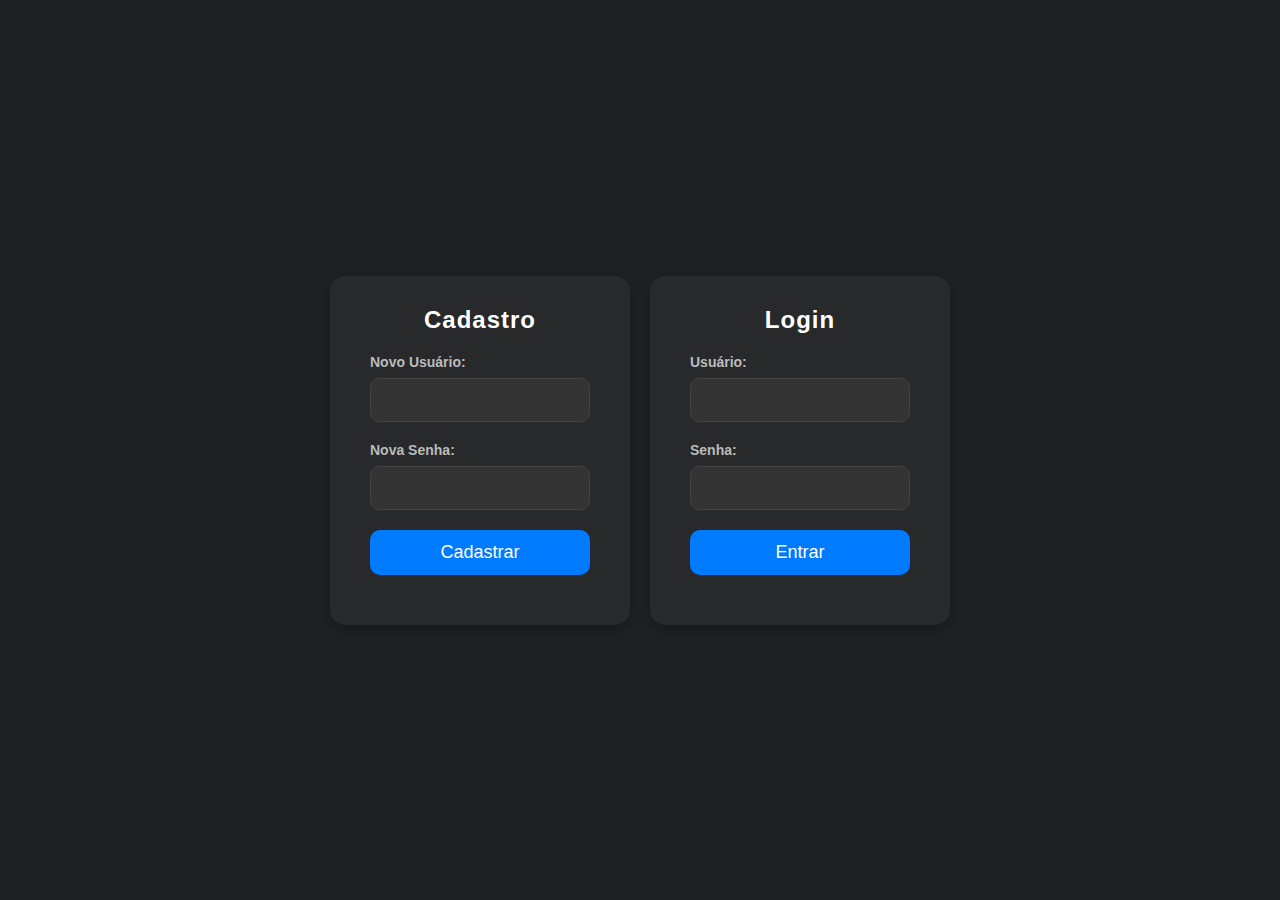
<file: index.html>
<!DOCTYPE html>
<html lang="pt-BR">

<head>
    <meta charset="UTF-8">
    <meta name="viewport" content="width=device-width, initial-scale=1.0">
    <title>Login e Cadastro</title>
    <link rel="stylesheet" href="assets/css/custom/login.css">
</head>

<body>
    <div class="container">
        <!-- Card de Cadastro -->
        <div class="card">
            <h2>Cadastro</h2>
            <form id="signup-form">
                <div class="form-group">
                    <label for="new-username">Novo Usuário:</label>
                    <input type="text" id="new-username" name="new-username" required>
                </div>
                <div class="form-group">
                    <label for="new-password">Nova Senha:</label>
                    <input type="password" id="new-password" name="new-password" required>
                </div>
                <div class="form-group">
                    <button type="submit">Cadastrar</button>
                </div>
            </form>
        </div>

        <!-- Card de Login -->
        <div class="card">
            <h2>Login</h2>
            <form id="login-form">
                <div class="form-group">
                    <label for="username">Usuário:</label>
                    <input type="text" id="username" name="username" required>
                </div>
                <div class="form-group">
                    <label for="password">Senha:</label>
                    <input type="password" id="password" name="password" required>
                </div>
                <div class="form-group">
                    <button type="submit">Entrar</button>
                </div>
            </form>
        </div>
    </div>

    <script src="assets/js/custom/login.js"></script>
</body>

</html>
</file>
<file: assets/css/custom/login.css>
* {
    box-sizing: border-box;
    margin: 0;
    padding: 0;
    font-family: 'Segoe UI', Tahoma, Geneva, Verdana, sans-serif;
}

body {
    background-color: #1f2122;
    display: flex;
    justify-content: center;
    align-items: center;
    height: 100vh;
}

.container {
    display: flex;
    gap: 20px;
}

.card {
    background-color: #27292a;
    padding: 30px 40px;
    border-radius: 15px;
    box-shadow: 0 4px 15px rgba(0, 0, 0, 0.3);
    width: 100%;
    max-width: 300px;
    transition: transform 0.3s ease;
}

.card:hover {
    transform: translateY(-5px);
}

h2 {
    text-align: center;
    margin-bottom: 20px;
    color: #ffffff;
    font-size: 24px;
    letter-spacing: 1px;
}

.form-group {
    margin-bottom: 20px;
}

label {
    display: block;
    margin-bottom: 8px;
    color: #bbbbbb;
    font-size: 14px;
    font-weight: bold;
}

input[type="text"],
input[type="password"] {
    width: 100%;
    padding: 12px 15px;
    border: 1px solid #444444;
    border-radius: 10px;
    font-size: 16px;
    color: #dddddd;
    background-color: #333333;
    transition: border-color 0.3s ease;
}

input[type="text"]:focus,
input[type="password"]:focus {
    border-color: #007bff;
    outline: none;
}

button {
    width: 100%;
    padding: 12px;
    background-color: #007bff;
    border: none;
    border-radius: 10px;
    color: white;
    font-size: 18px;
    cursor: pointer;
    transition: background-color 0.3s ease, transform 0.3s ease;
}

button:hover {
    background-color: #0056b3;
    transform: translateY(-3px);
}

button:active {
    background-color: #004085;
    transform: translateY(1px);
}
</file>
